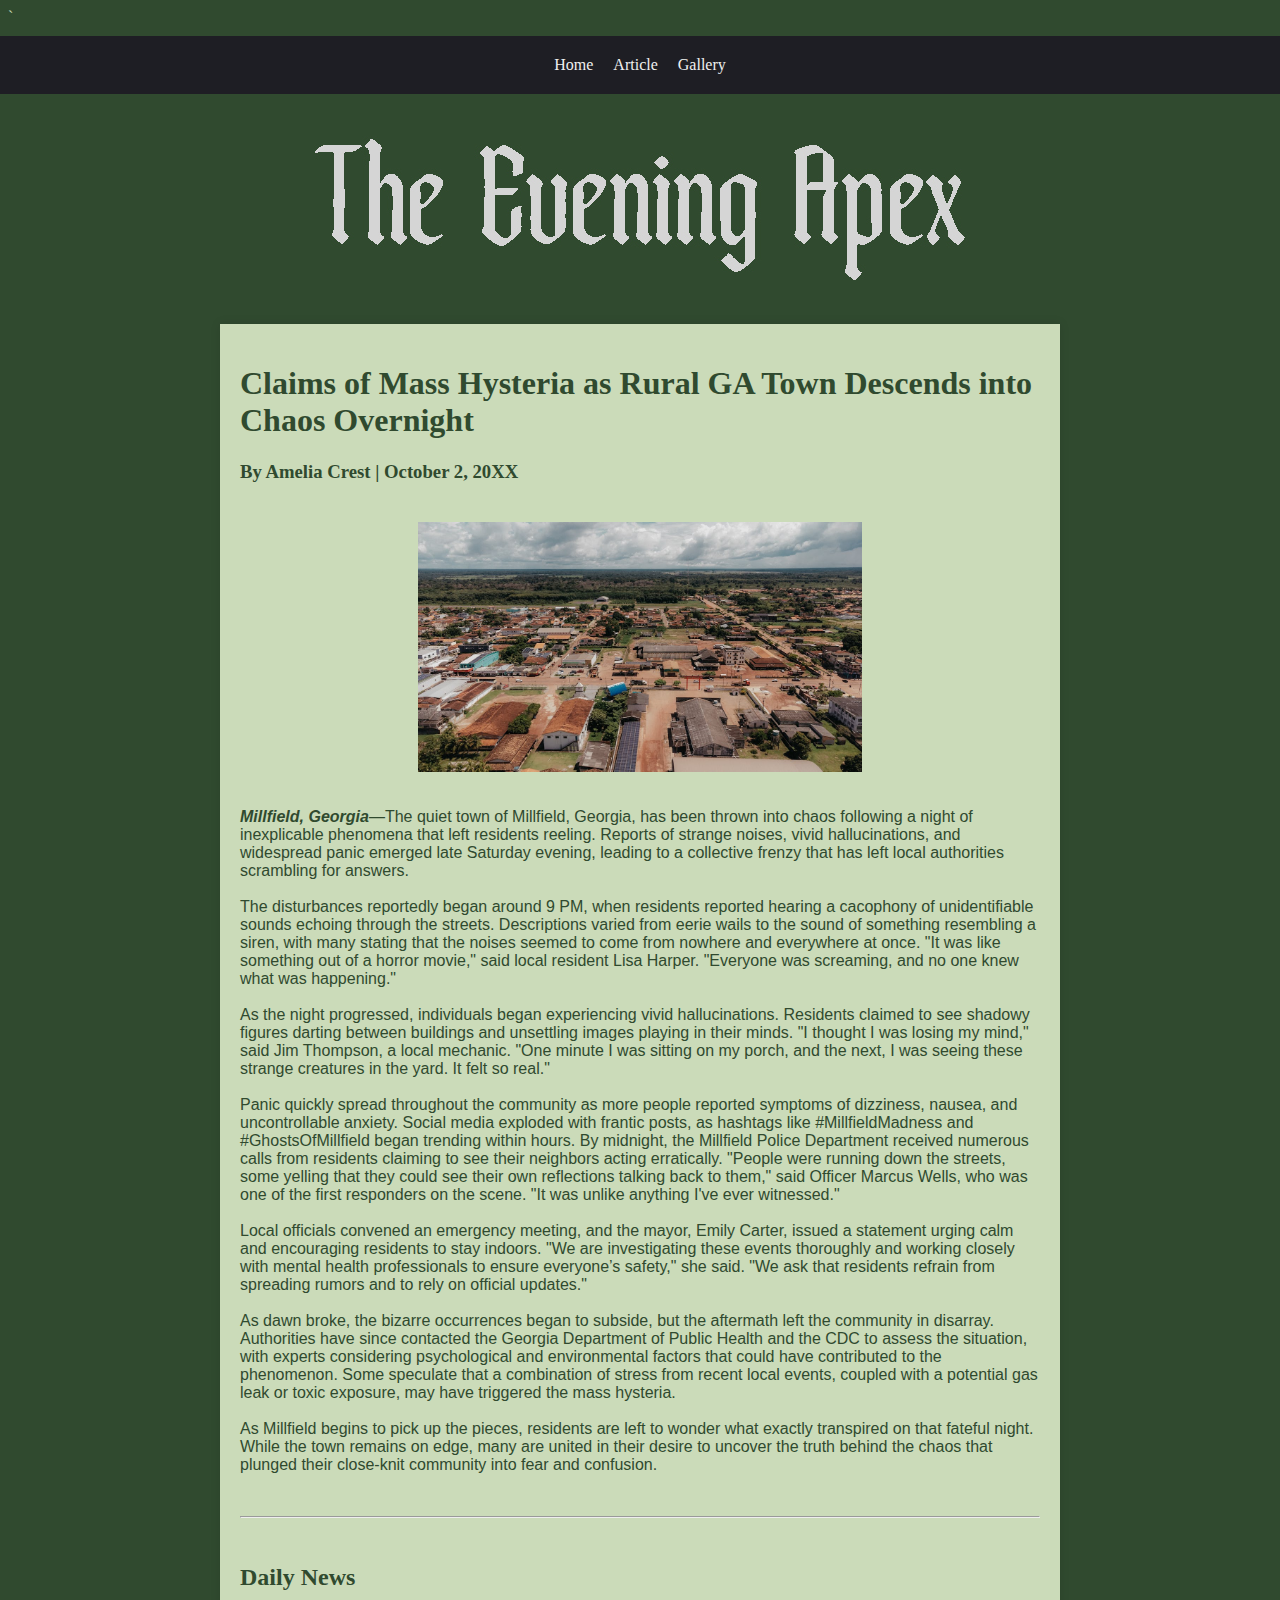
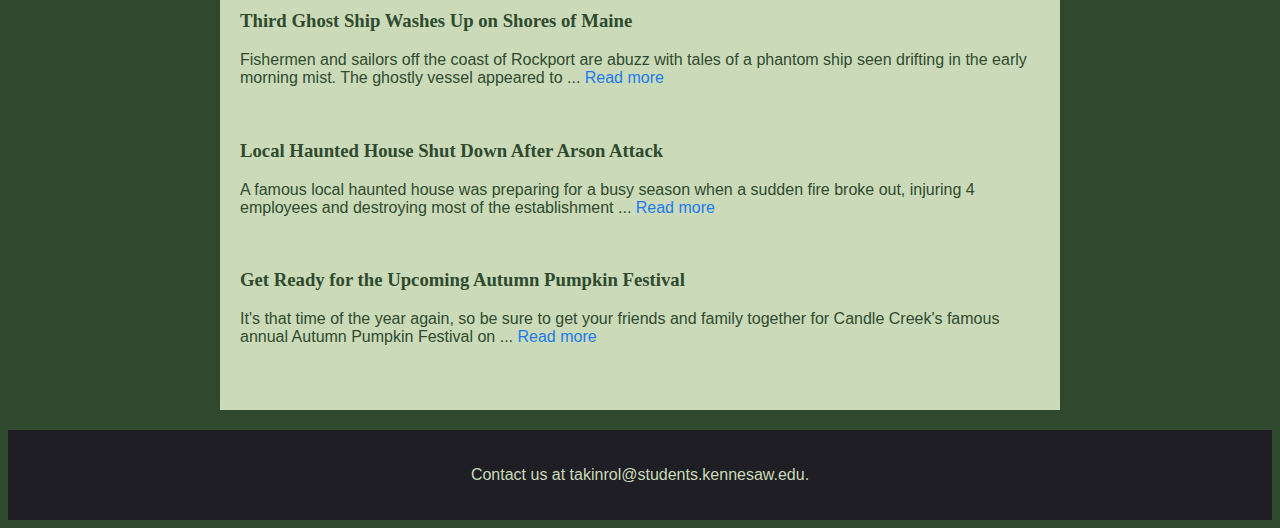
<file: index.html>
<!DOCTYPE html>
<html lang="en">
<head>
    <meta charset="UTF-8">
    <meta name="viewport" content="width=device-width, initial-scale=1.0">
    <title>Newspaper Landing Page</title>
    <title>Newspaper Landing Page</title>
    <link rel="stylesheet" href="CSS/style.css">`
</head>
<body>
    <!-- Navigation bar -->
    <header>
        <nav>
            <div class="hamburger">☰</div>
            <ul>
                <li><a href="index.html">Home</a></li>
                <li><a href="article.html">Article</a></li>
                <li><a href="gallery.html">Gallery</a></li>
            </ul>
        </nav>

        <!-- Site banner -->
        <div class="banner">
            <img src="Images/title.jpg" alt="Newspaper website banner reading: 'The Evening Apex'">
            <div class="banner-content">
            </div>
        </div>
    </header>

    <main>
        <div class="home-article">
            <h1>Claims of Mass Hysteria as Rural GA Town Descends into Chaos Overnight</h1>
            <h3>By Amelia Crest | October 2, 20XX</h3>
            <img src="Images/rural-town.jpeg" alt="Rural town" width="300" height="250">
            <p><i><b>Millfield, Georgia</b></i>—The quiet town of Millfield, Georgia, has been thrown into chaos following a night of inexplicable phenomena that left residents reeling. Reports of strange noises, vivid hallucinations, and widespread panic emerged late Saturday evening, leading to a collective frenzy that has left local authorities scrambling for answers.
                    <br>
                    <br>
                The disturbances reportedly began around 9 PM, when residents reported hearing a cacophony of unidentifiable sounds echoing through the streets. Descriptions varied from eerie wails to the sound of something resembling a siren, with many stating that the noises seemed to come from nowhere and everywhere at once. "It was like something out of a horror movie," 
                said local resident Lisa Harper. "Everyone was screaming, and no one knew what was happening."
                    <br>
                    <br>
                As the night progressed, individuals began experiencing vivid hallucinations. Residents claimed to see shadowy figures darting between buildings and unsettling images playing in their minds. "I thought I was losing my mind," said Jim Thompson, a local mechanic. "One minute I was sitting on my porch, and the next, I was seeing these strange creatures in the yard. It felt so real."
                    <br>
                    <br>
                Panic quickly spread throughout the community as more people reported symptoms of dizziness, nausea, and uncontrollable anxiety. Social media exploded with frantic posts, as hashtags like #MillfieldMadness and #GhostsOfMillfield began trending within hours.
                By midnight, the Millfield Police Department received numerous calls from residents claiming to see their neighbors acting erratically. "People were running down the streets, some yelling that they could see their own reflections talking back to them," said Officer Marcus Wells, who was one of the first responders on the scene. "It was unlike anything I've ever witnessed."
                    <br>
                    <br>
                Local officials convened an emergency meeting, and the mayor, Emily Carter, issued a statement urging calm and encouraging residents to stay indoors. "We are investigating these events thoroughly and working closely with mental health professionals to ensure everyone’s safety," she said. "We ask that residents refrain from spreading rumors and to rely on official updates."
                    <br>
                    <br>
                As dawn broke, the bizarre occurrences began to subside, but the aftermath left the community in disarray. Authorities have since contacted the Georgia Department of Public Health and the CDC to assess the situation, with experts considering psychological and environmental factors that could have contributed to the phenomenon. Some speculate that a combination of stress from recent local events, 
                coupled with a potential gas leak or toxic exposure, may have triggered the mass hysteria.
                    <br>
                    <br>
                As Millfield begins to pick up the pieces, residents are left to wonder what exactly transpired on that fateful night. While the town remains on edge, many are united in their desire to uncover the truth behind the chaos that plunged their close-knit community into fear and confusion.
                    </p>
            </section>

        <section class="daily-news">
                <br>
            <hr>
                <br>
            <h2>Daily News</h2>
            <h3>Third Ghost Ship Washes Up on Shores of Maine</h3>
            <p>Fishermen and sailors off the coast of Rockport are abuzz with tales of a phantom ship seen drifting in the early morning mist. The ghostly vessel appeared to ... 
                <span style="color: #1d7aed">Read more</span>
            </p>
            <br>
            <h3>Local Haunted House Shut Down After Arson Attack</h3>
            <p>A famous local haunted house was preparing for a busy season when a sudden fire broke out, injuring 4 employees and destroying most of the establishment ...
                <span style="color: #1d7aed">Read more</span>
            </p>
            <br>
            <h3>Get Ready for the Upcoming Autumn Pumpkin Festival</h3>
            <p>It's that time of the year again, so be sure to get your friends and family together for Candle Creek's famous annual Autumn Pumpkin Festival on ...
                <span style="color: #1d7aed">Read more</span>
            </p>
            <br>
        </section>
    </main>

    <!-- Nav controls -->
    <script>
        document.querySelector('.hamburger').addEventListener('click', function() {
            document.querySelector('nav ul').classList.toggle('active');
            });
    </script>
</div>
    <footer>
        <p>
            Contact us at takinrol@students.kennesaw.edu.
        </p>
    </footer>
</body>
</html>
</file>
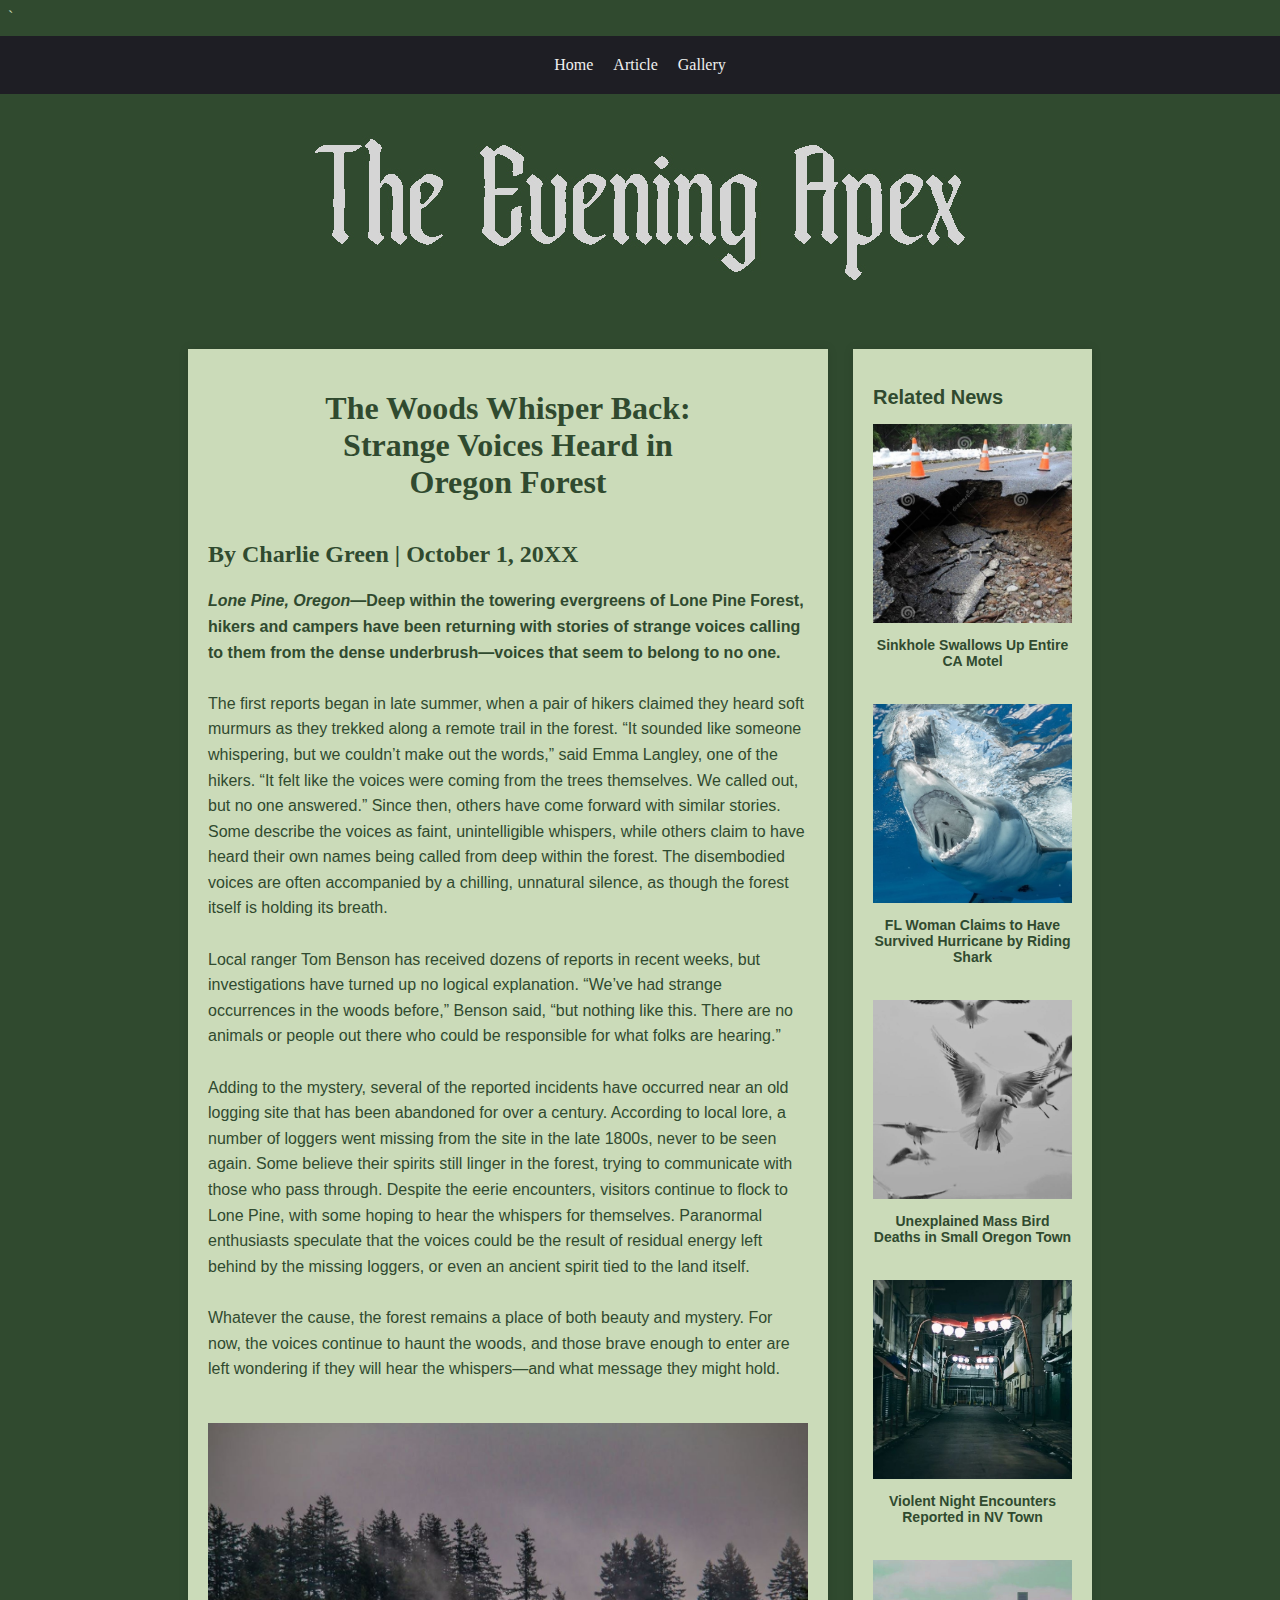
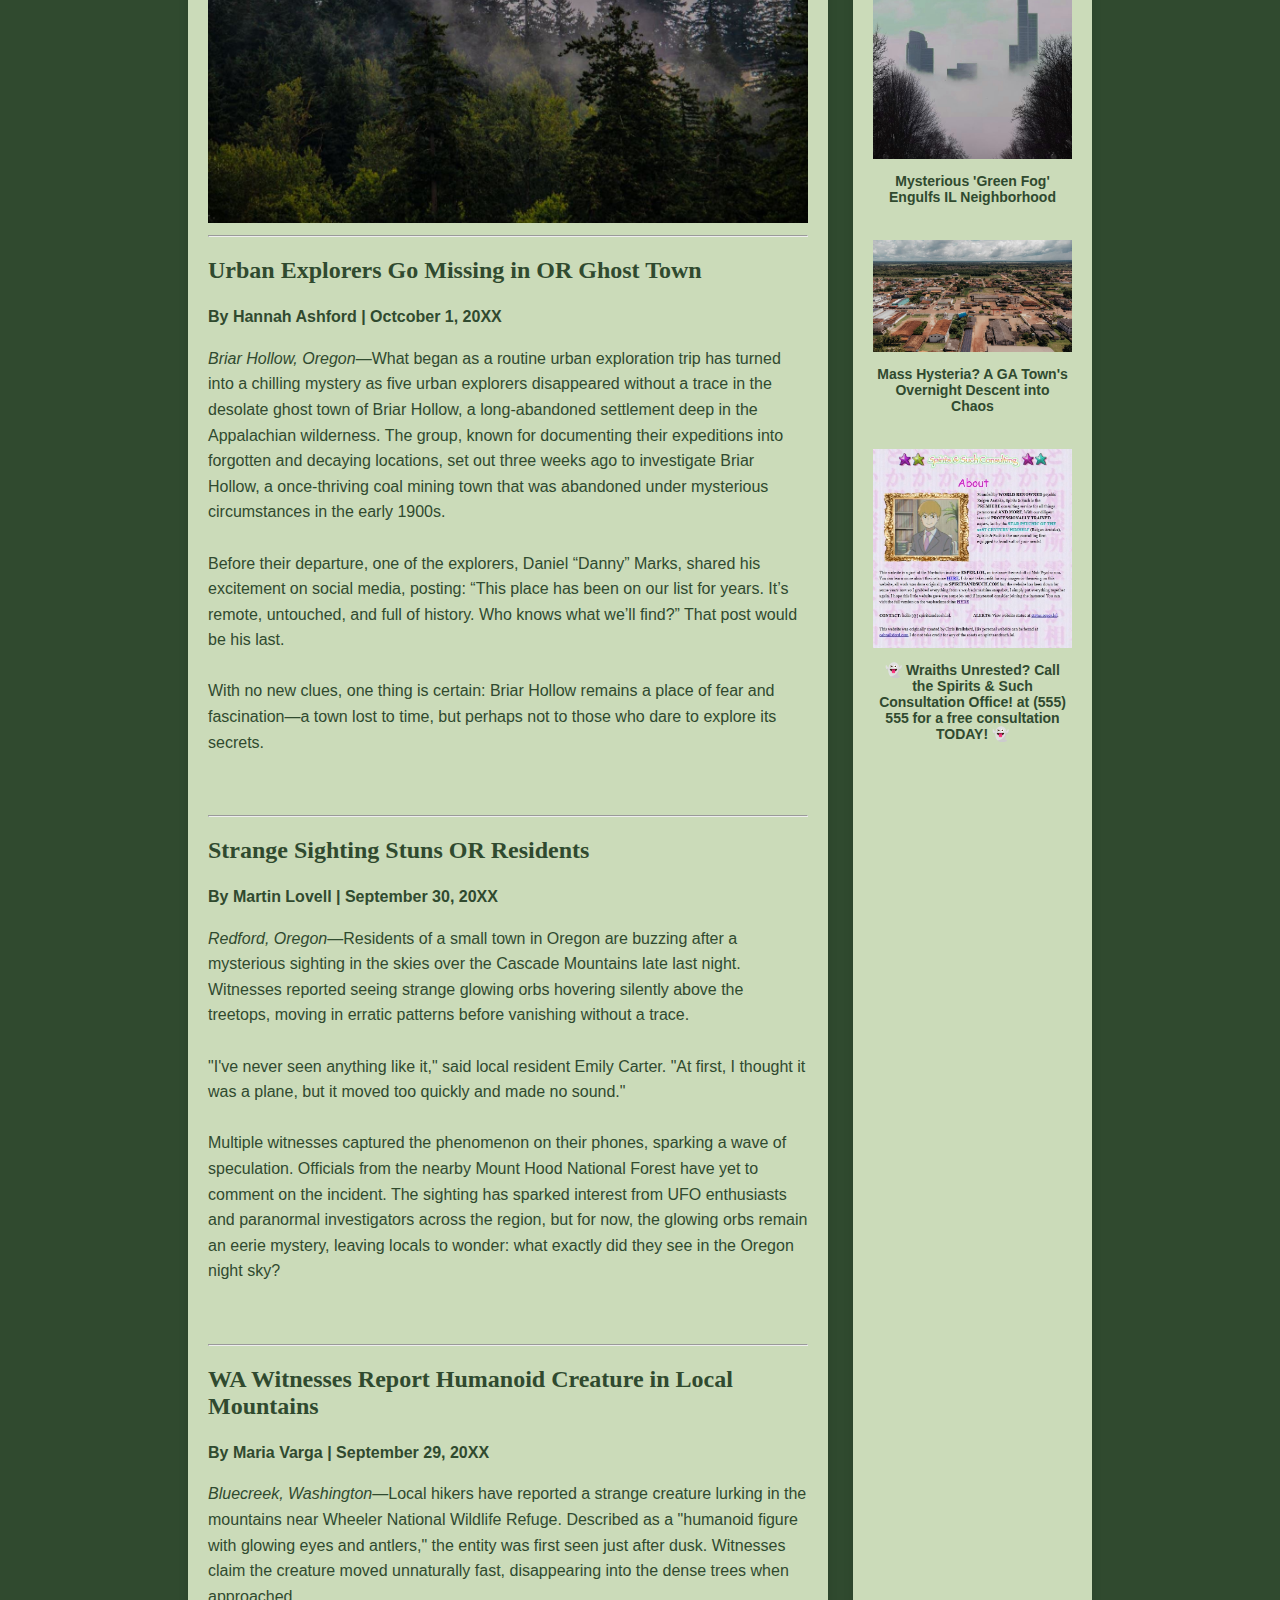
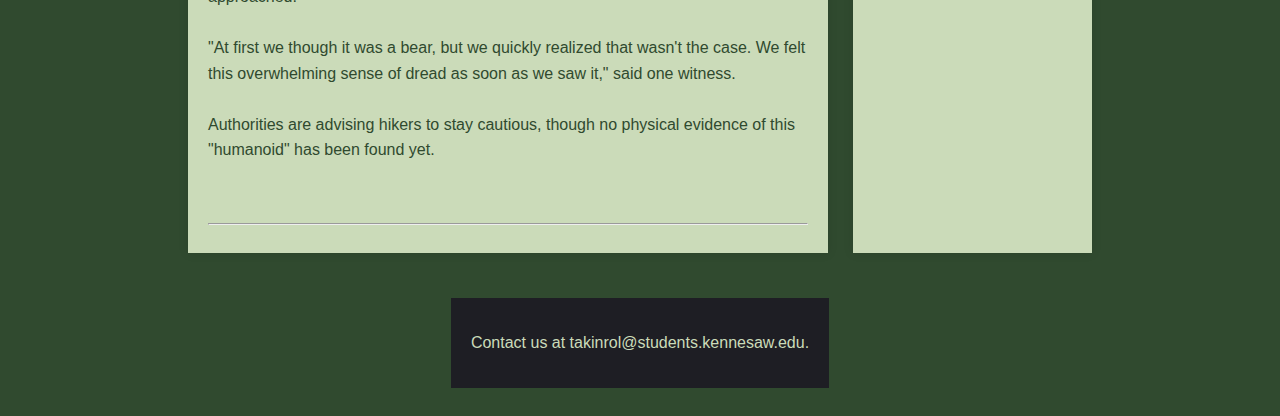
<file: article.html>
<!DOCTYPE html>
<html lang="en">
<head>
    <meta charset="UTF-8">
    <meta name="viewport" content="width=device-width, initial-scale=1.0">
    <title>Article Page</title>
    <link rel="stylesheet" href="CSS/style.css">`
</head>
<body>
    <!-- Navigation bar -->
    <header class="article-header">
        <nav>
            <div class="hamburger">☰</div>
            <ul>
                <li><a href="index.html">Home</a></li>
                <li><a href="article.html">Article</a></li>
                <li><a href="gallery.html">Gallery</a></li>
            </ul>
        </nav>

        <!-- Site banner -->
        <div class="banner">
            <img src="Images/title.jpg" alt="Newspaper website banner reading: 'The Evening Apex'">
            <div class="banner-content">
            </div>
        </div>

    <div class="article-content">
        <!-- Main content section -->
        <div class="main-content">
            <h1>The Woods Whisper Back: Strange Voices Heard in Oregon Forest</h1>
            <h2>By Charlie Green | October 1, 20XX</h2>
        <p><b><i>Lone Pine, Oregon</i>—Deep within the towering evergreens of Lone Pine Forest, hikers and campers have been returning with stories of strange voices calling to them from the dense underbrush—voices that seem to belong to no one.</b>
                <br>
                <br>
            The first reports began in late summer, when a pair of hikers claimed they heard soft murmurs as they trekked along a remote trail in the forest. “It sounded like someone whispering, but we couldn’t make out the words,” said Emma Langley, one of the hikers. “It felt like the voices were coming from the trees themselves. We called out, but no one answered.”
            Since then, others have come forward with similar stories. Some describe the voices as faint, unintelligible whispers, while others claim to have heard their own names being called from deep within the forest. The disembodied voices are often accompanied by a chilling, unnatural silence, as though the forest itself is holding its breath.
                <br>
                <br>
            Local ranger Tom Benson has received dozens of reports in recent weeks, but investigations have turned up no logical explanation. “We’ve had strange occurrences in the woods before,” Benson said, “but nothing like this. There are no animals or people out there who could be responsible for what folks are hearing.”
                <br>
                <br>
            Adding to the mystery, several of the reported incidents have occurred near an old logging site that has been abandoned for over a century. According to local lore, a number of loggers went missing from the site in the late 1800s, never to be seen again. Some believe their spirits still linger in the forest, trying to communicate with those who pass through.
            Despite the eerie encounters, visitors continue to flock to Lone Pine, with some hoping to hear the whispers for themselves. Paranormal enthusiasts speculate that the voices could be the result of residual energy left behind by the missing loggers, or even an ancient spirit tied to the land itself.
                <br>
                <br>
            Whatever the cause, the forest remains a place of both beauty and mystery. For now, the voices continue to haunt the woods, and those brave enough to enter are left wondering if they will hear the whispers—and what message they might hold.
                <br>
                <br>
        </p>
    <img src="Images/oregon-woods.JPG" alt="The haunted woods of Oregon." width="600" height="400">
        <hr>

        <h2>Urban Explorers Go Missing in OR Ghost Town</h2>
        <p><b>By Hannah Ashford | Octcober 1, 20XX</b></p>
        <p><i>Briar Hollow, Oregon</i>—What began as a routine urban exploration trip has turned into a chilling mystery as five urban explorers disappeared without a trace in the desolate ghost town of Briar Hollow, a long-abandoned settlement deep in the Appalachian wilderness.
            The group, known for documenting their expeditions into forgotten and decaying locations, set out three weeks ago to investigate Briar Hollow, a once-thriving coal mining town that was abandoned under mysterious circumstances in the early 1900s.
                <br>
                <br>
            Before their departure, one of the explorers, Daniel “Danny” Marks, shared his excitement on social media, posting: “This place has been on our list for years. It’s remote, untouched, and full of history. Who knows what we’ll find?”
            That post would be his last.
                <br>
                <br>
            With no new clues, one thing is certain: Briar Hollow remains a place of fear and fascination—a town lost to time, but perhaps not to those who dare to explore its secrets.</p>
                <br>
                <br>
            <hr>

        <h2>Strange Sighting Stuns OR Residents</h2>
        <p><b>By Martin Lovell | September 30, 20XX</b></p>
        <p><i>Redford, Oregon</i>—Residents of a small town in Oregon are buzzing after a mysterious sighting in the skies over the Cascade Mountains late last night. Witnesses reported seeing strange glowing orbs hovering silently above the treetops, moving in erratic patterns before vanishing without a trace.
                <br>
                <br>
            "I've never seen anything like it," said local resident Emily Carter. "At first, I thought it was a plane, but it moved too quickly and made no sound."
                <br>
                <br>
            Multiple witnesses captured the phenomenon on their phones, sparking a wave of speculation. Officials from the nearby Mount Hood National Forest have yet to comment on the incident. The sighting has sparked interest from UFO enthusiasts and paranormal investigators across the region, but for now, the glowing orbs remain an eerie mystery, 
            leaving locals to wonder: what exactly did they see in the Oregon night sky?</p>
                <br>
                <br>
            <hr>

        <h2>WA Witnesses Report Humanoid Creature in Local Mountains</h2>
        <p><b>By Maria Varga | September 29, 20XX</b></p>
        <p><i>Bluecreek, Washington</i>—Local hikers have reported a strange creature lurking in the mountains near Wheeler National Wildlife Refuge. Described as a "humanoid figure with glowing eyes and antlers," the entity was first seen just after dusk. Witnesses claim the creature moved unnaturally fast, disappearing into the dense trees when approached. 
                <br>
                <br>
            "At first we though it was a bear, but we quickly realized that wasn't the case. We felt this overwhelming sense of dread as soon as we saw it," said one witness. 
                <br>
                <br>
            Authorities are advising hikers to stay cautious, though no physical evidence of this "humanoid" has been found yet.</p>
                <br>
                <br>
            <hr>
        </div>

        <!-- Sidebar article section -->
        <div class="sidebar">
            <h2>Related News</h2>
            <div class="thumbnail">
                <img src="Images/sinkhole.jpg" alt="Sinkhole">
                <p>Sinkhole Swallows Up Entire CA Motel</p>
            </div>
            <div class="thumbnail">
                <img src="Images/shark.jpg" alt="Open-mouthed shark">
                <p>FL Woman Claims to Have Survived Hurricane by Riding Shark</p>
            </div>
            <div class="thumbnail">
                <img src="Images/birds.JPG" alt="A flock of white birds">
                <p>Unexplained Mass Bird Deaths in Small Oregon Town</p>
            </div>
            <div class="thumbnail">
                <img src="Images/night-street.JPG" alt="An alleyway at night">
                <p>Violent Night Encounters Reported in NV Town</p>
            </div>
            <div class="thumbnail">
                <img src="Images/green-fog.JPG" alt="Green fog covering a city skyline">
                <p>Mysterious 'Green Fog' Engulfs IL Neighborhood</p>
            </div>
            <div class="thumbnail">
                <img src="Images/rural-town.jpeg" alt="Aerial view of a rural town">
                <p>Mass Hysteria? A GA Town's Overnight Descent into Chaos</p>
            </div>
            <div class="thumbnail">
                <img src="Images/spirits.JPG" alt="Screenshot of the Spirits and Such website via the Wayback Machine">
                <p>&#128123 Wraiths Unrested? Call the Spirits & Such Consultation Office! at <b>(555) 555</b> for a free consultation TODAY! &#128123</p>
            </div>
        </div>
    </div>
        </main>

    <!-- Nav controls -->
    <script>
        document.querySelector('.hamburger').addEventListener('click', function() {
            document.querySelector('nav ul').classList.toggle('active');
            });
    </script>

    <footer>
        <p>
            Contact us at takinrol@students.kennesaw.edu.
        </p>
    </footer>

</body>
</html>
</file>
<file: CSS/style.css>
body{

color: #cbdbb9;
background-color: #304a2f;

    header h1 {
        display: flex;
        justify-content: space-between;
        text-align: center;
        padding-bottom: 20px;
        padding-right: 80px;
        padding-left: 80px;
    }

    p {
        font-family: Arial, Helvetica, sans-serif;
    }

    .featured-story {
        padding-right: 80px;
        padding-left: 80px;
    }

    .daily-news {
        padding-bottom: 10px;
    }

    /* Navigation bar styles */
    nav ul {
        list-style-type: none;
        display: flex;
        gap: 40px;
        background-color: #1e1e24;
        padding: 20px;
        padding-left: 700px;
        padding-right: 700px;
        margin: auto;
        border-radius: 3pt;
    }

    nav a {
        text-decoration: none;
        color: #f0f0f0
    }

    nav {
        display: flex;
        justify-content: center; /* Center navigation items */ 
        padding: 10px 0;
    }
    
    nav ul {
        display: flex;
        list-style: none;
        gap: 20px; /* Adjust gap between navigation items */
    }
    
    .advertisement {
        padding: 20px;
        border: 1px solid #ccc;
        text-align: center;
    }

    .article-header {
        display: flex;
        flex-direction: column;
        align-items: center;
        padding-bottom: 20px;
        padding-right: 80px;
        padding-left: 80px;
    }

    .banner {
        display: flex;
        flex-direction: column;
        align-items: center;
        padding-right: 80px;
        padding-left: 80px;
    }

    .article-content {
        display: grid;
        grid-template-columns: 1fr; /* single columns */
        gap: 25px;
        padding: 25px;
        padding-right: 80px;
        padding-left: 80px;
        display: flex;
        justify-content: space-between;
        margin: 20px;
    }

    .photo-gallery {
        display: grid;
        grid-template-columns: repeat(auto-fit, minmax(200px, 1fr)); /* Responsive grid*/
        gap: 20px;
        padding: 15px;
    }
    
    .photo img {
        width: 100%; /* Images responsive within containers*/
        height: auto; /* Maintain aspect ratio */
}

    .gallery-controls {
        display: flex;
        justify-content: center;
        gap: 10px;
        padding: 20px;
        width: 150px;
        height: 50px;
    }

    .prev {
        background-color: #cbdbb9;
        color: #304a2f;
    }

    .hamburger {
        display: none;
        cursor: pointer;
        /* Hide regular navigation items on smaller screens */
        }
        
    .home-article {
        max-width: 800px;
        margin: 20px auto;
        padding: 20px;
        background-color: #cbdbb9;
        color: #304a2f;
        box-shadow: 0px 0px 10px rgba(0, 0, 0, 0.1);
        }

    .home-article img {
        margin: auto;
        display: block;
        padding: 20px;
        width: fit-content;    
    }
        
    /* Featured article styles */
    .main-content {
        width: 70%;
        padding: 20px;
        background-color: #cbdbb9;
        color: #304a2f;
        box-shadow: 0px 0px 10px rgba(0, 0, 0, 0.1);
        }
        
    .main-content h1 {
        margin-bottom: 20px;
        }
        
    .main-content p {
        line-height: 1.6;
        font-family: Arial, Helvetica, sans-serif;
        }

    .article-img {
        margin: auto;
        padding: 0;
    }
        
    /* Sidebar styling */
    .sidebar {
        width: 25%;
        padding: 20px;
        background-color: #cbdbb9;
        box-shadow: 0px 0px 10px rgba(0, 0, 0, 0.1);
        }
        
    .sidebar h2 {
        font-family: Arial, Helvetica, sans-serif;
        font-size: 20px;
        margin-bottom: 15px;
        color: #304a2f;
        }
        
    .thumbnail {
        margin-bottom: 15px;
        }
        
    .thumbnail img {
        width: 100%;
        height: auto;
        display: block;
        }
        
    .thumbnail p {
        font-weight: bold;
        font-size: 14px;
        text-align: center;
        color: #304a2f;
        padding-bottom: 20px;
        }
        
    footer {
        display: flex;
        justify-content: center;
        padding: 20px;
        background-color:#1e1e24;
        }
    
        
    @media (max-width: 768px) {
        .hamburger {
        display: block; /* Show hamburger menu */
        }
        
        nav ul {
        flex-direction: column;
        display: none; /* Initially hide navigation items */
        }
        
        /* When clicking the hamburger menu, use JavaScript to toggle this class to display the items */ 
        nav ul.active {
        display: flex; /* Display navigation items in a column */
        }
    }
}
</file>
